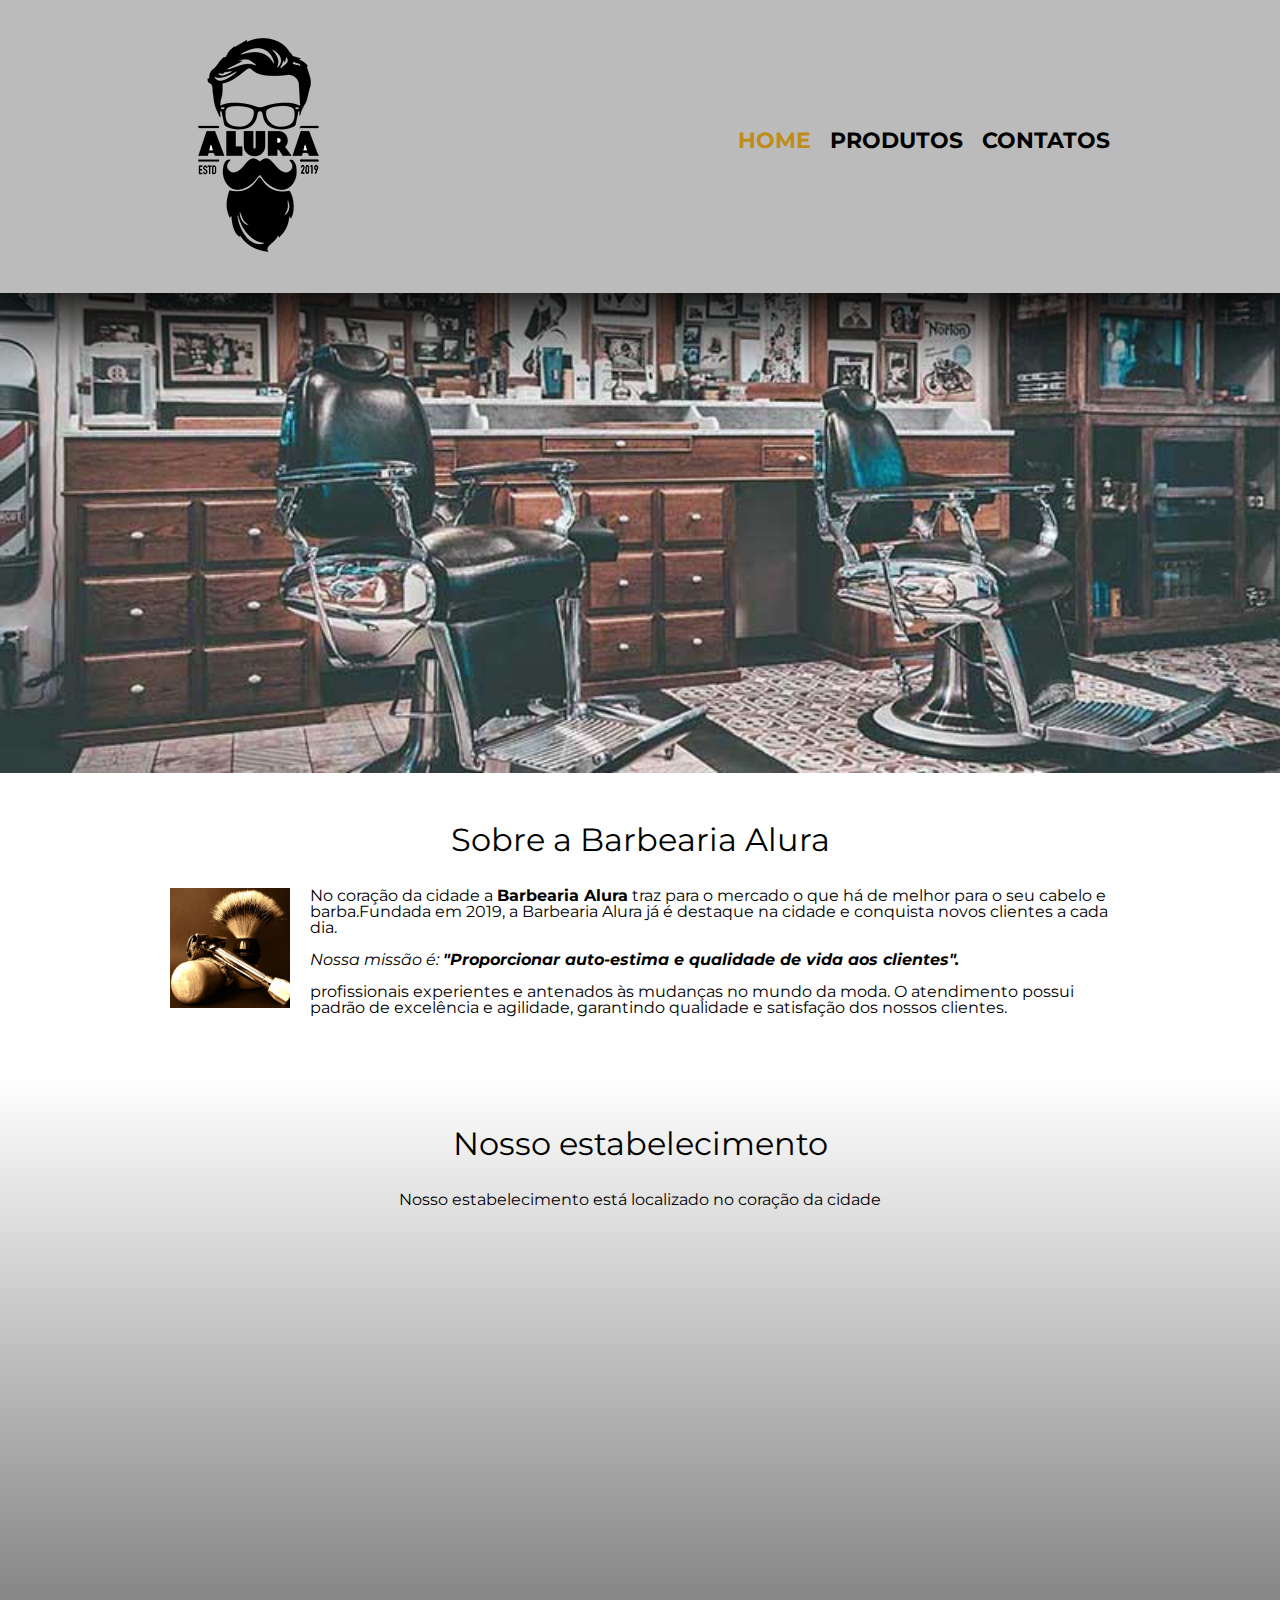
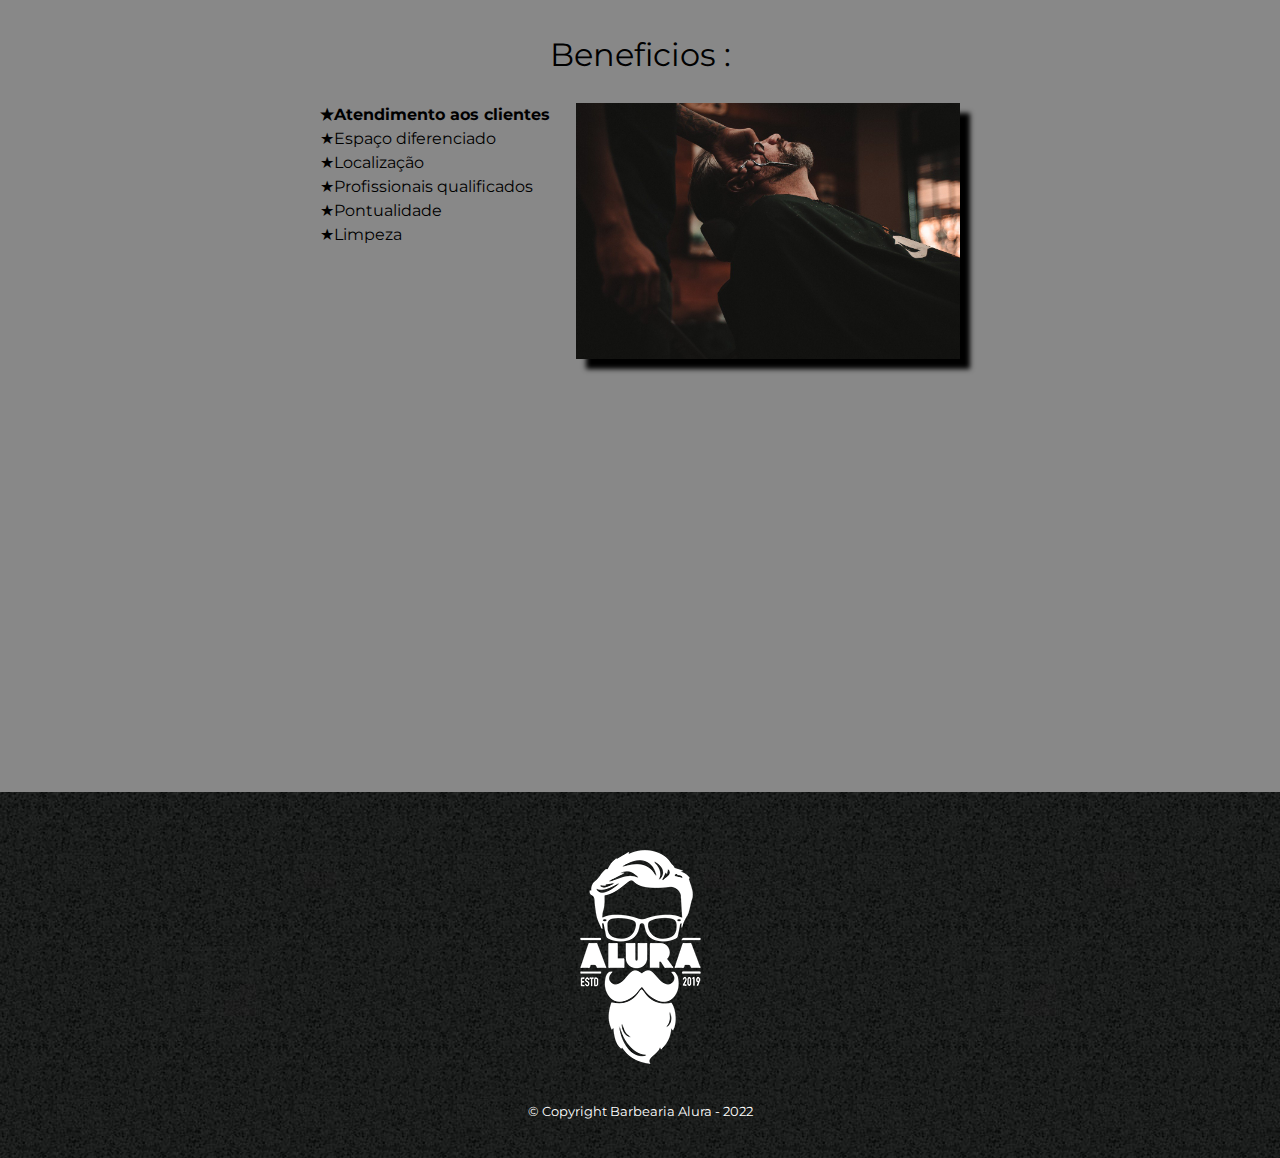
<file: index.html>
<!DOCTYPE html> <!-- passsa ao navegador a versao do html-->
<html lang="pt-br"> <!--abre e fecha indicando o conteudo html-->
    <head> 
        <meta charset="UTF-8"> <!--diciona o dicionario UTF-8-->
        <meta name="viewport" content="width= device-width">
        <title>Barbearia Alura</title>  
        <link rel="stylesheet" href="reset.css/reset.css">
        <link rel="stylesheet" href="style.css">
        <link rel="preconnect" href="https://fonts.googleapis.com">
        <link rel="preconnect" href="https://fonts.gstatic.com" crossorigin>
        <link href="https://fonts.googleapis.com/css2?family=Montserrat&display=swap" rel="stylesheet">
    </head>
    <body>

        <header>
            <div class="caixa">
                <h1><img src="logo.png" alt="Logo da Barbearia Alura"></h1><!--alt: ultilizado para descrever uma imagem facilitando a acessibilidade-->
                
                <nav><!--tag que indica a area de navegação do site-->
                    <ul>
                        <li ></li><a href="index.html" style="color:rgb(192, 140, 25)">Home</a></li>
                        <li><a href="produtos.html">Produtos</a></li>
                        <li><a href="contato.html">Contatos</a></li>
                    </ul>
                </nav>
            </div>
        </header>

            <img class="banner" src="banner.jpg">

        <main>
                
                <section class="principal">
                    <h2 class="titulo-principal">Sobre a Barbearia Alura</h2>
                    
                    <img src="utensilios.jpg" alt="utensilios de um barbeiro" class="utensilio">
                    <p>No coração da cidade a <strong>Barbearia Alura</strong>  traz para o mercado o que há de melhor para o seu cabelo e barba.Fundada em 2019, a Barbearia Alura já é destaque na cidade e conquista novos clientes a cada dia.</p>
                    
                    <p id="missao"> <em>Nossa missão é: <strong>"Proporcionar auto-estima e qualidade de vida aos clientes".</strong> </em> </p>
                    
                    <p> profissionais experientes e antenados às mudanças no mundo da moda. O atendimento possui padrão de excelência e agilidade, garantindo qualidade e satisfação dos nossos clientes.</p>
                </section>

                <section class="mapa">
                    <h3 class="titulo-principal">Nosso estabelecimento</h3>
                    <p>Nosso estabelecimento está localizado no coração da cidade</p>
                    <div class="mapa-conteudo">

                        <iframe src="https://www.google.com/maps/embed?pb=!1m18!1m12!1m3!1d20686.99086797604!2d-46.65237935289232!3d-23.569237869781297!2m3!1f0!2f0!3f0!3m2!1i1024!2i768!4f13.1!3m3!1m2!1s0x94ce59541c6c79c3%3A0x36b90a85f0f8cb33!2sGrupo%20Alura!5e0!3m2!1spt-BR!2sbr!4v1664290776733!5m2!1spt-BR!2sbr" width="100%" height="300px" style="border:0;" allowfullscreen="" loading="lazy" referrerpolicy="no-referrer-when-downgrade"></iframe>
                        <!--iframe: é uma tag do html voltada para criação de uma janela com conteúdo externo, neste caso uma mapa do google maps -->
                    </div>
                </section>

                <section class="beneficios">
                        
                        <h3 class="titulo-principal">Beneficios :</h3>
                        
                        <div class="conteudo-beneficios">

                            <ul class="lista-beneficios">
                                <li class="itens">Atendimento aos clientes</li>
                                <li class="itens">Espaço diferenciado</li>
                                <li class="itens">Localização</li>
                                <li class="itens">Profissionais qualificados</li>
                                <li class="itens">Pontualidade</li>
                                <li class="itens">Limpeza</li>
                            </ul><img src="beneficios.jpg" id="imagem-beneficios"><!--colar uma tag junto a outra interfere no espaçamento do css, neste caso a lista com tamanho de 40% e imagem de 60% só estarão lado a lado se as tags estiverem uma ao lado da outra.-->
                        </div>

                    <div class="video">
                        <iframe width="100%" height="315" src="https://www.youtube.com/embed/wcVVXUV0YUY" frameborder="0" allow="accelerometer; autoplay; encrypted-media; gyroscope; picture-in-picture" allowfullscreen></iframe>
                    </div>
                </section>
        </main>
            <footer>
                <img src="logo-branco.png" alt="Logo da Barbearia Alura">
                <p class="copyright">&copy; Copyright Barbearia Alura - 2022</p>
            </footer>
    </body>
 </html>
</file>
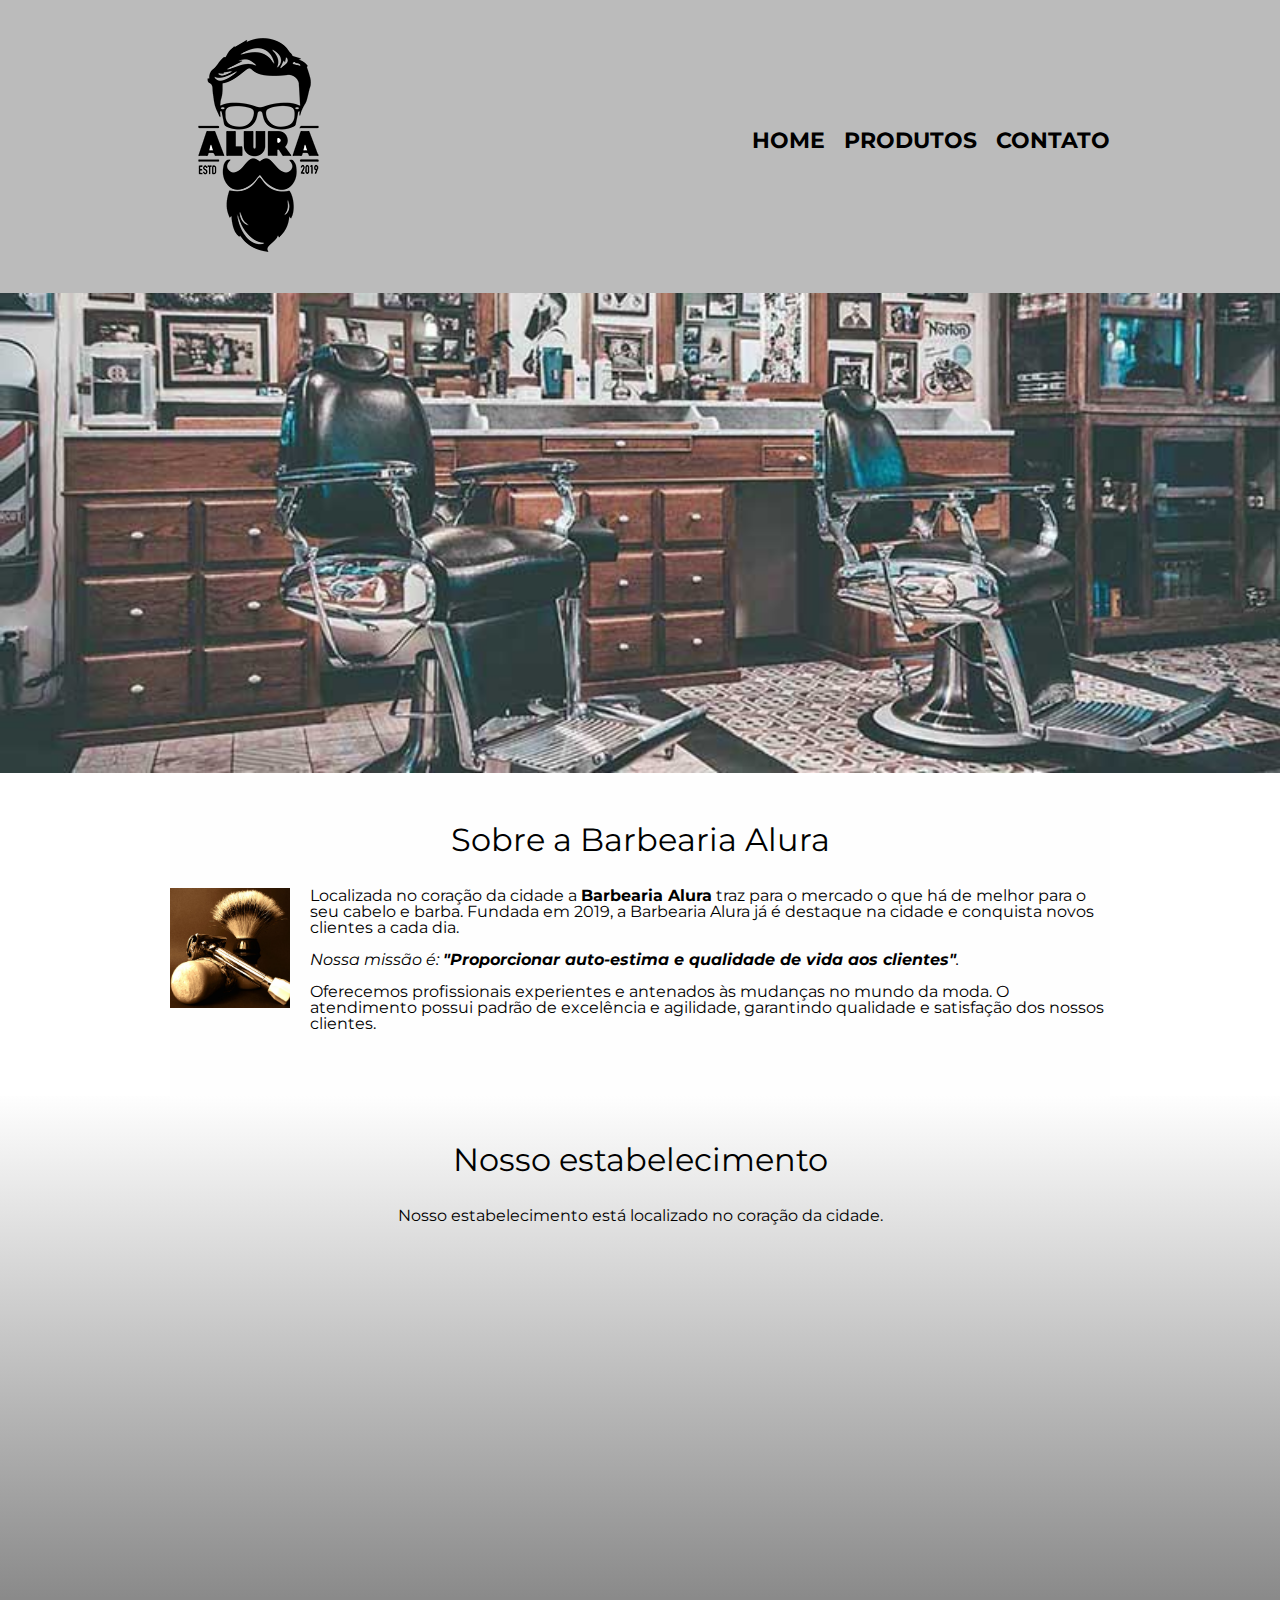
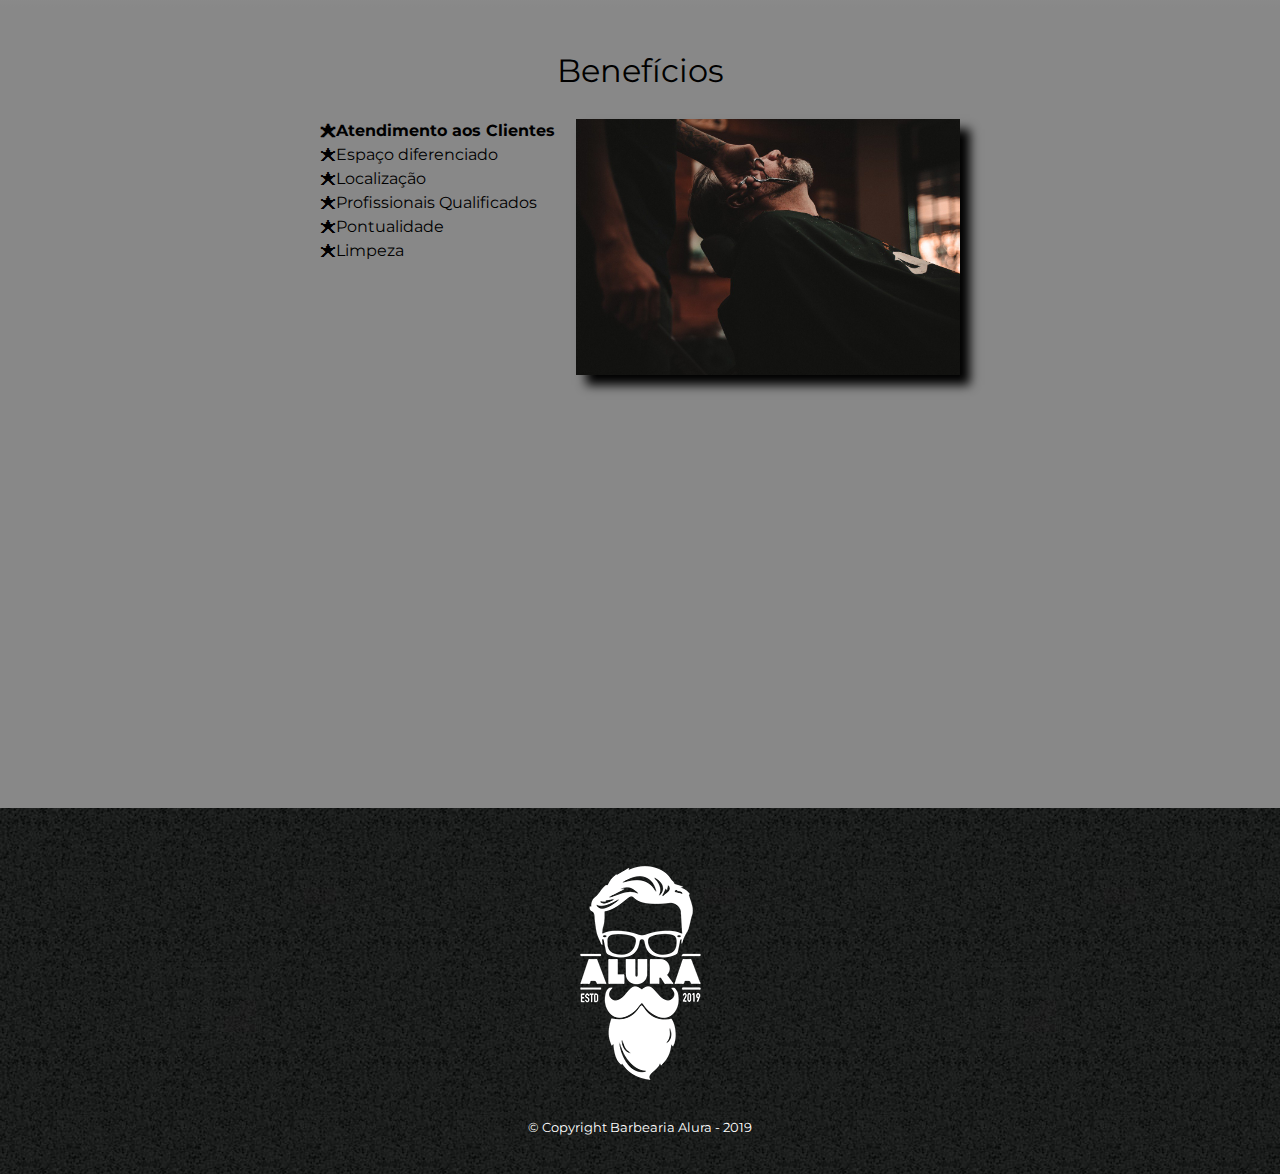
<file: exemplo/html-parte-4-aula-5-completa/index.html>
<!DOCTYPE html>
<html lang="pt-br">
	<head>
		<meta charset="UTF-8">
		<title>Barbearia Alura</title>

		<link rel="stylesheet" href="reset.css">
		<link rel="stylesheet" href="style.css">
		<link href="https://fonts.googleapis.com/css?family=Montserrat&display=swap" rel="stylesheet">
	</head>

	<body>
		<header>
			<div class="caixa">
				<h1><img src="logo.png"></h1>

				<nav>
					<ul>
						<li><a href="index.html">Home</a></li>
						<li><a href="produtos.html">Produtos</a></li>
						<li><a href="contato.html">Contato</a></li>
					</ul>
				</nav>
			</div>
		</header>

		<img class="banner" src="banner.jpg">

		<main>
			<section class="principal">
				<h2 class="titulo-principal">Sobre a Barbearia Alura</h2>

				<img class="utensilios" src="utensilios.jpg" alt="Utensilios de um barbeiro.">
		 
				<p>Localizada no coração da cidade a <strong>Barbearia Alura</strong> traz para o mercado o que há de melhor para o seu cabelo e barba. Fundada em 2019, a Barbearia Alura já é destaque na cidade e conquista novos clientes a cada dia.</p>

				<p id="missao"><em>Nossa missão é: <strong>"Proporcionar auto-estima e qualidade de vida aos clientes"</strong>.</em></p>

				<p>Oferecemos profissionais experientes e antenados às mudanças no mundo da moda. O atendimento possui padrão de excelência e agilidade, garantindo qualidade e satisfação dos nossos clientes.</p>
			</section>

			<section class="mapa">
				<h3 class="titulo-principal">Nosso estabelecimento</h3>
				<p>Nosso estabelecimento está localizado no coração da cidade.</p>

				<div class="mapa-conteudo">
					<iframe src="https://www.google.com/maps/embed?pb=!1m18!1m12!1m3!1d3656.4483278365396!2d-46.63466568562861!3d-23.588249068469487!2m3!1f0!2f0!3f0!3m2!1i1024!2i768!4f13.1!3m3!1m2!1s0x94ce5a2b2ed7f3a1%3A0xab35da2f5ca62674!2sCaelum!5e0!3m2!1spt-BR!2sbr!4v1568814489656!5m2!1spt-BR!2sbr" width="100%" height="300" frameborder="0" style="border:0;" allowfullscreen=""></iframe>
				</div>
			</section>

			<section class="beneficios">
				<h3 class="titulo-principal">Benefícios</h3>

				<div class="conteudo-beneficios">
					<ul class="lista-beneficios">
						<li class="itens">Atendimento aos Clientes</li>
						<li class="itens">Espaço diferenciado</li>
						<li class="itens">Localização</li>
						<li class="itens">Profissionais Qualificados</li>
						<li class="itens">Pontualidade</li>
						<li class="itens">Limpeza</li>
					</ul><img src="beneficios.jpg" class="imagem-beneficios">
				</div>

				<div class="video">
					<iframe width="560" height="315" src="https://www.youtube.com/embed/wcVVXUV0YUY" frameborder="0" allow="accelerometer; autoplay; encrypted-media; gyroscope; picture-in-picture" allowfullscreen></iframe>
				</div>
			</section>
		</main>

		<footer>
			<img src="logo-branco.png">
			<p class="copyright">&copy; Copyright Barbearia Alura - 2019</p>
		</footer>
	</body>
</html>
</file>
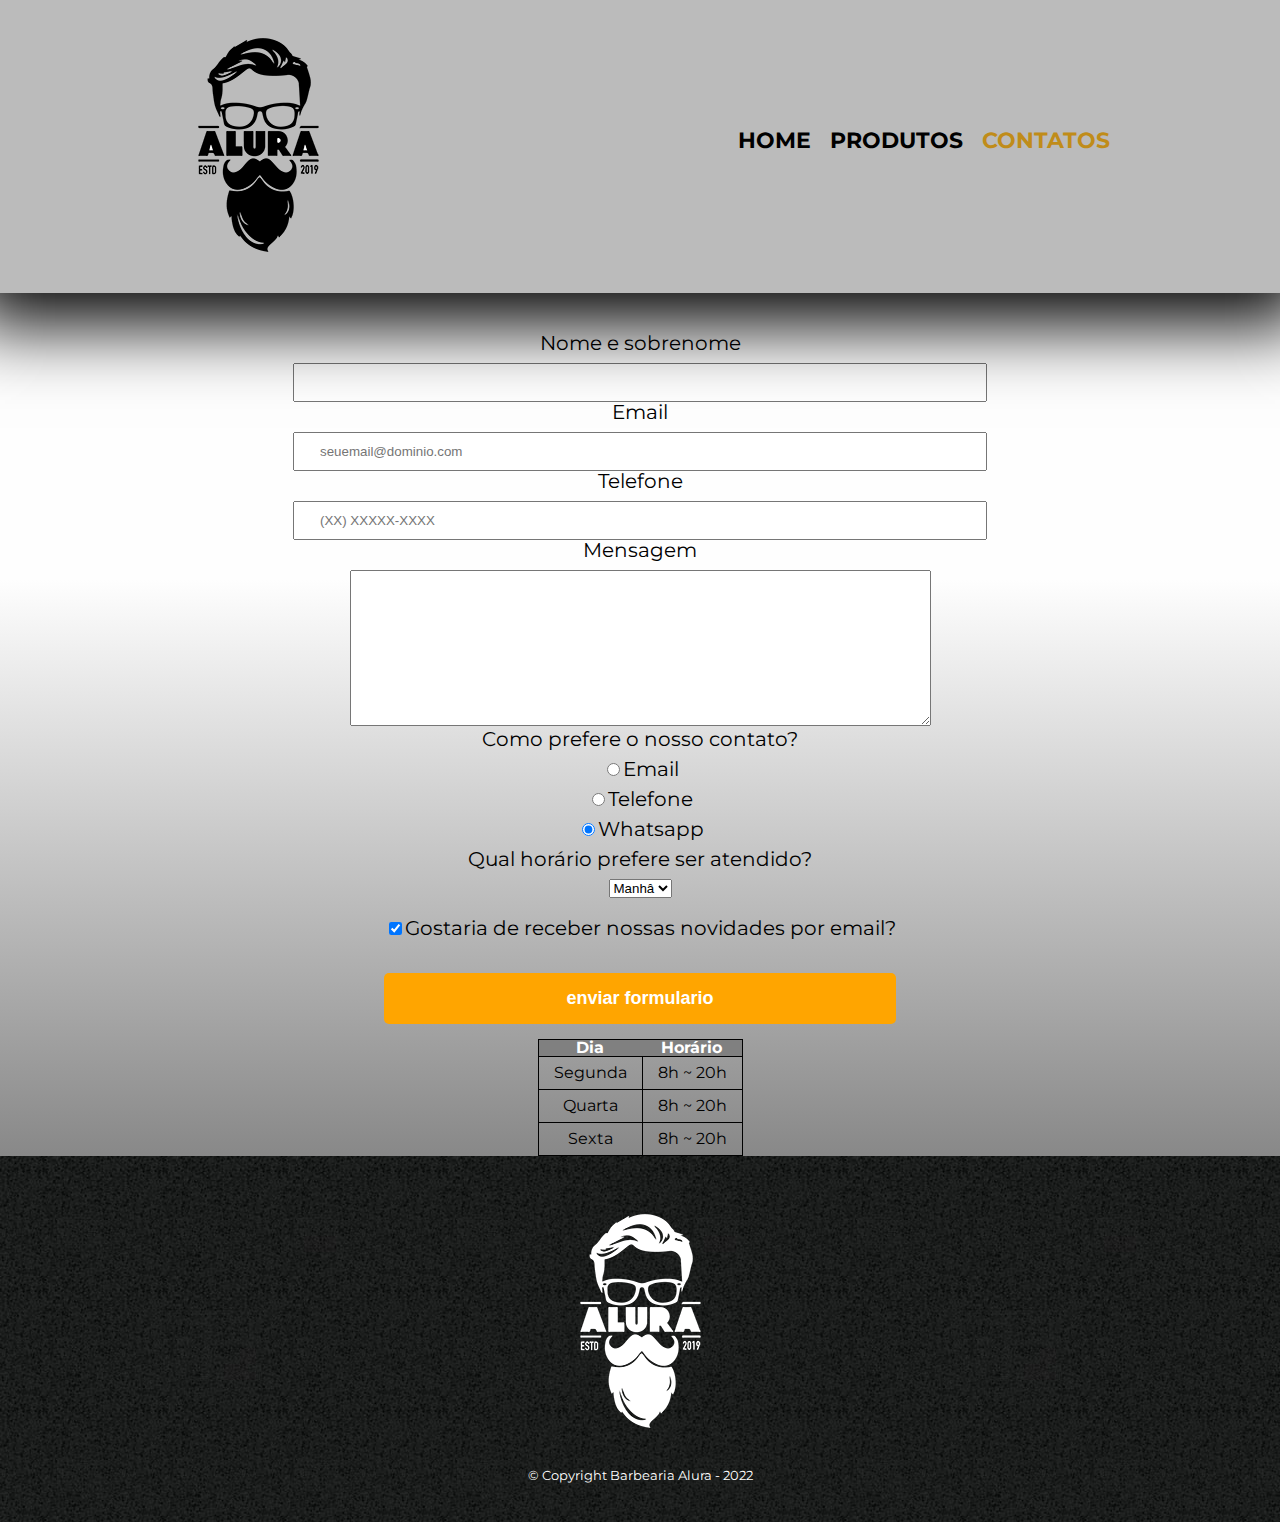
<file: contato.html>
<!DOCTYPE html>
<html>
    <head>
        <meta charset="UTF-8">
        <meta name="viewport" content="width= device-width">
        <title>Contato - Barbearia Alura</title>
        <link rel="stylesheet" href="reset.css/reset.css"><!--A ordem em que os links foram dispostos importa-->
        <link rel="stylesheet" href="style.css">
        <link rel="preconnect" href="https://fonts.googleapis.com">
        <link rel="preconnect" href="https://fonts.gstatic.com" crossorigin>
        <link href="https://fonts.googleapis.com/css2?family=Montserrat&display=swap" rel="stylesheet">
    </head>
     <body>
        <header>
            <div class="caixa">

                <h1><img src="logo.png" alt="Logo da Barbearia Alura"></h1><!--alt: ultilizado para descrever uma imagem facilitando a acessibilidade-->
                
                <nav><!--tag que indica a area de navegação do site-->
                    <ul>
                        <li><a href="index.html">Home</a></li>
                        <li><a href="produtos.html">Produtos</a></li>
                        <li><a href="contato.html" style="color:rgb(192, 140, 25)">Contatos</a></li>
                    </ul>
                </nav>
            </div>
        </header>
        <main>
            <form>
                <label for="nomesobrenome">Nome e sobrenome</label>
                <input type="text" name="" id="nomesobrenome" class="input-padrao" required><!--required: necessario-->

                <label for="email">Email</label>
                <input type="email" name="" id="email" class="input-padrao" required placeholder="seuemail@dominio.com"><!--placeholder: cria uma mensagem temporaria na caixa-->

                <label for="telefone">Telefone</label>
                <input type="tel" name="" id="telefone" class="input-padrao" required placeholder="(XX) XXXXX-XXXX">
                
                <div class="mensagem-caixa">

                    <label for="mensagem">Mensagem</label>
                    <textarea cols="70" rows="10" id="mensagem" required></textarea>
                </div>

                <fieldset><!--tag ultilizado em campos de formulario-->
                    <legend>Como prefere o nosso contato?</legend><!--legend: é a tag p ultilizado no fieldset-->
                    <label for="radio-email"><input type="radio" name="contato" value="email" id="radio-email">Email</label>
                    <!--name="", ultilizado para agrupar os inputs, isso desmarca a seleção automaticamente-->
                    
                    <label for="radio-telefone"><input type="radio" name="contato" value="telefone" id="radio-telefone">Telefone</label>
                    
                    <label for="radio-whatsapp"><input type="radio" name="contato" value="whatsapp" id="radio-whatsapp" checked>Whatsapp</label><!--checked: inicia a pagina com esta opção marcada-->
                </fieldset>
                <fieldset>
                    <legend>Qual horário prefere ser atendido?</legend>
                    <select >
                        <option>Manhâ</option>
                        <option>Tarde</option>
                        <option>Noite</option>
                    </select>
                </fieldset>
                
                <label class="checkbox"><input type="checkbox" checked>Gostaria de receber nossas novidades por email?</label>
                <input type="submit" value="enviar formulario" class="enviar">

                <table><!--tag para tabela-->
                    <thead>

                        <tr>
                            <th>Dia</th>
                            <th>Horário</th>
                        </tr>
                    </thead>
                    <tbody>

                        <tr>
                            <td>Segunda</td>
                            <td>8h ~ 20h</td>
                        </tr>
                        <tr>
                            <td>Quarta</td>
                            <td>8h ~ 20h</td>
                        </tr>
                        <tr>
                            <td>Sexta</td>
                            <td>8h ~ 20h</td>
                        </tr>
                    </tbody>
                </table>
            </form>
        </main>
        <footer>
            <img src="logo-branco.png" alt="Logo da Barbearia Alura">
            <p class="copyright">&copy; Copyright Barbearia Alura - 2022</p>
        </footer>
     </body>
</html>
</file>
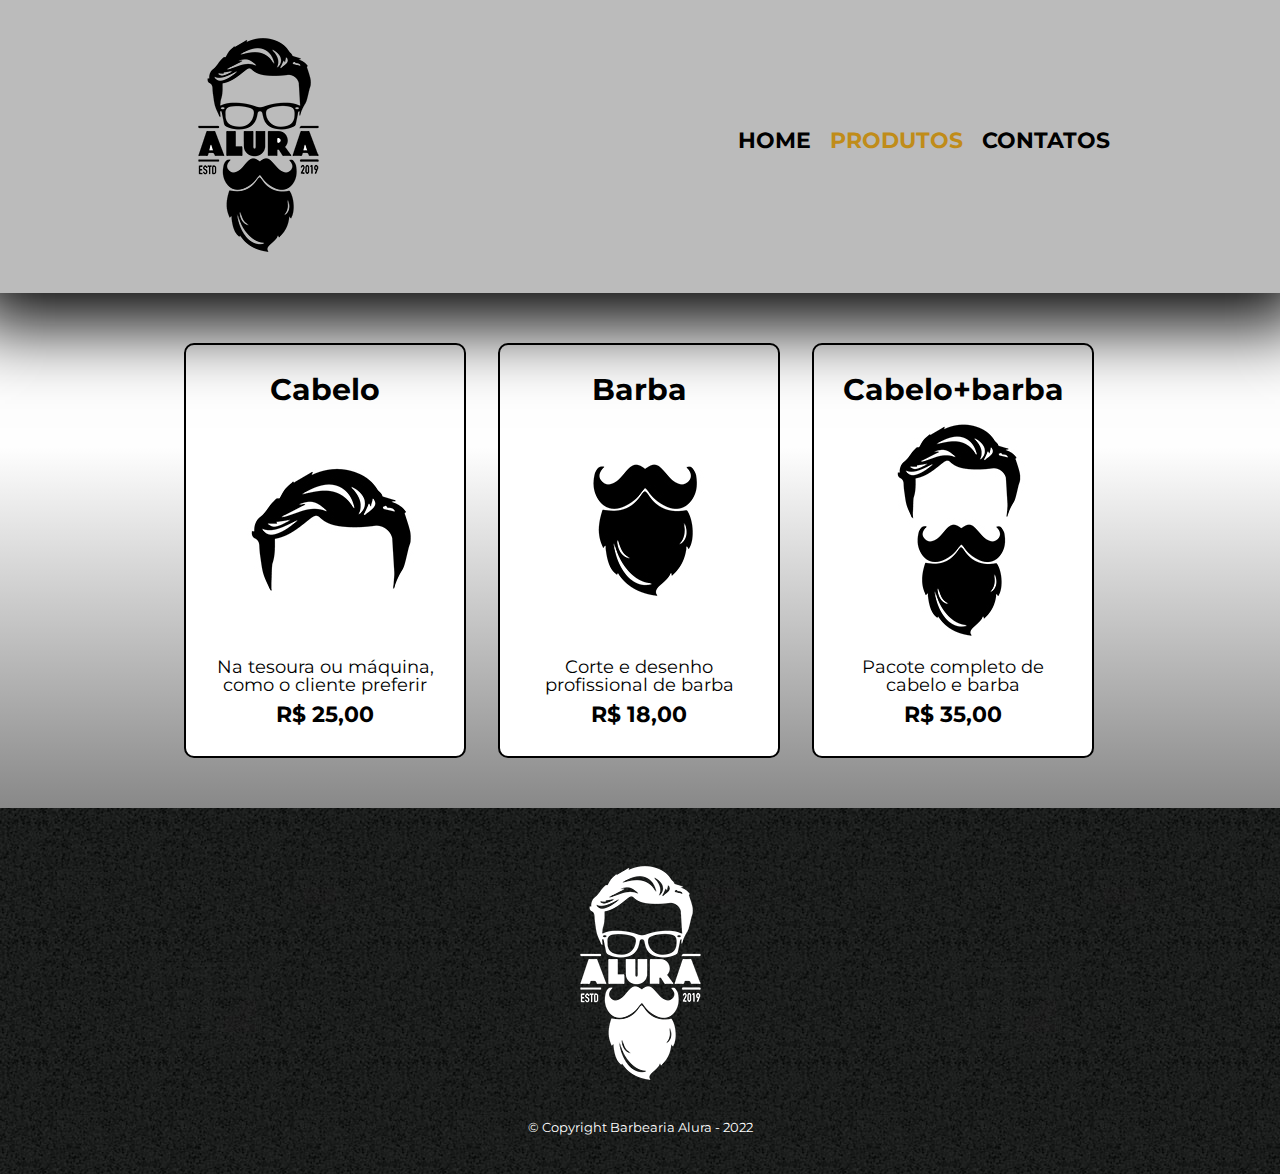
<file: produtos.html>
<!DOCTYPE html>
<html>
    <head>
        <meta charset="UTF-8">
        <meta name="viewport" content="width= device-width">
        <title>Produtos - Barbearia Alura</title>
        <link rel="stylesheet" href="reset.css/reset.css"><!--A ordem em que os links foram dispostos importa-->
        <link rel="stylesheet" href="style.css">
        <link rel="preconnect" href="https://fonts.googleapis.com">
        <link rel="preconnect" href="https://fonts.gstatic.com" crossorigin>
        <link href="https://fonts.googleapis.com/css2?family=Montserrat&display=swap" rel="stylesheet">
    </head>
     <body>
        <header>
            <div class="caixa">

                <h1><img src="logo.png"></h1>
                
                <nav><!--tag que indica a area de navegação do site-->
                    <ul>
                        <li><a href="index.html">Home</a></li>
                        <li><a href="produtos.html" style="color:rgb(192, 140, 25)">Produtos</a></li>
                        <li><a href="contato.html">Contatos</a></li>
                    </ul>
                </nav>
            </div>
        </header>

        <main>
            <ul class="produtos">
                <li>
                    <h2>Cabelo</h2>
                    <img src="cabelo.jpg" alt="">
                    <p class="produto-descricao">Na tesoura ou máquina, como o cliente preferir</p>
                    <p class="produto-preco">R$ 25,00</p>
                </li>
                <li>
                    <h2>Barba</h2>
                    <img src="barba.jpg" alt="">
                    <p class="produto-descricao">Corte e desenho profissional de barba</p>
                    <p class="produto-preco">R$ 18,00</p>
                </li>
                <li>
                    <h2>Cabelo+barba</h2>
                    <img src="cabelo+barba.jpg" alt="">
                    <p class="produto-descricao">Pacote completo de cabelo e barba</p>
                    <p class="produto-preco">R$ 35,00</p>
                </li>
            </ul>
        </main>

        <footer>
            <img src="logo-branco.png" alt="">
            <p class="copyright">&copy; Copyright Barbearia Alura - 2022</p>
        </footer>
     </body>
</html>
</file>
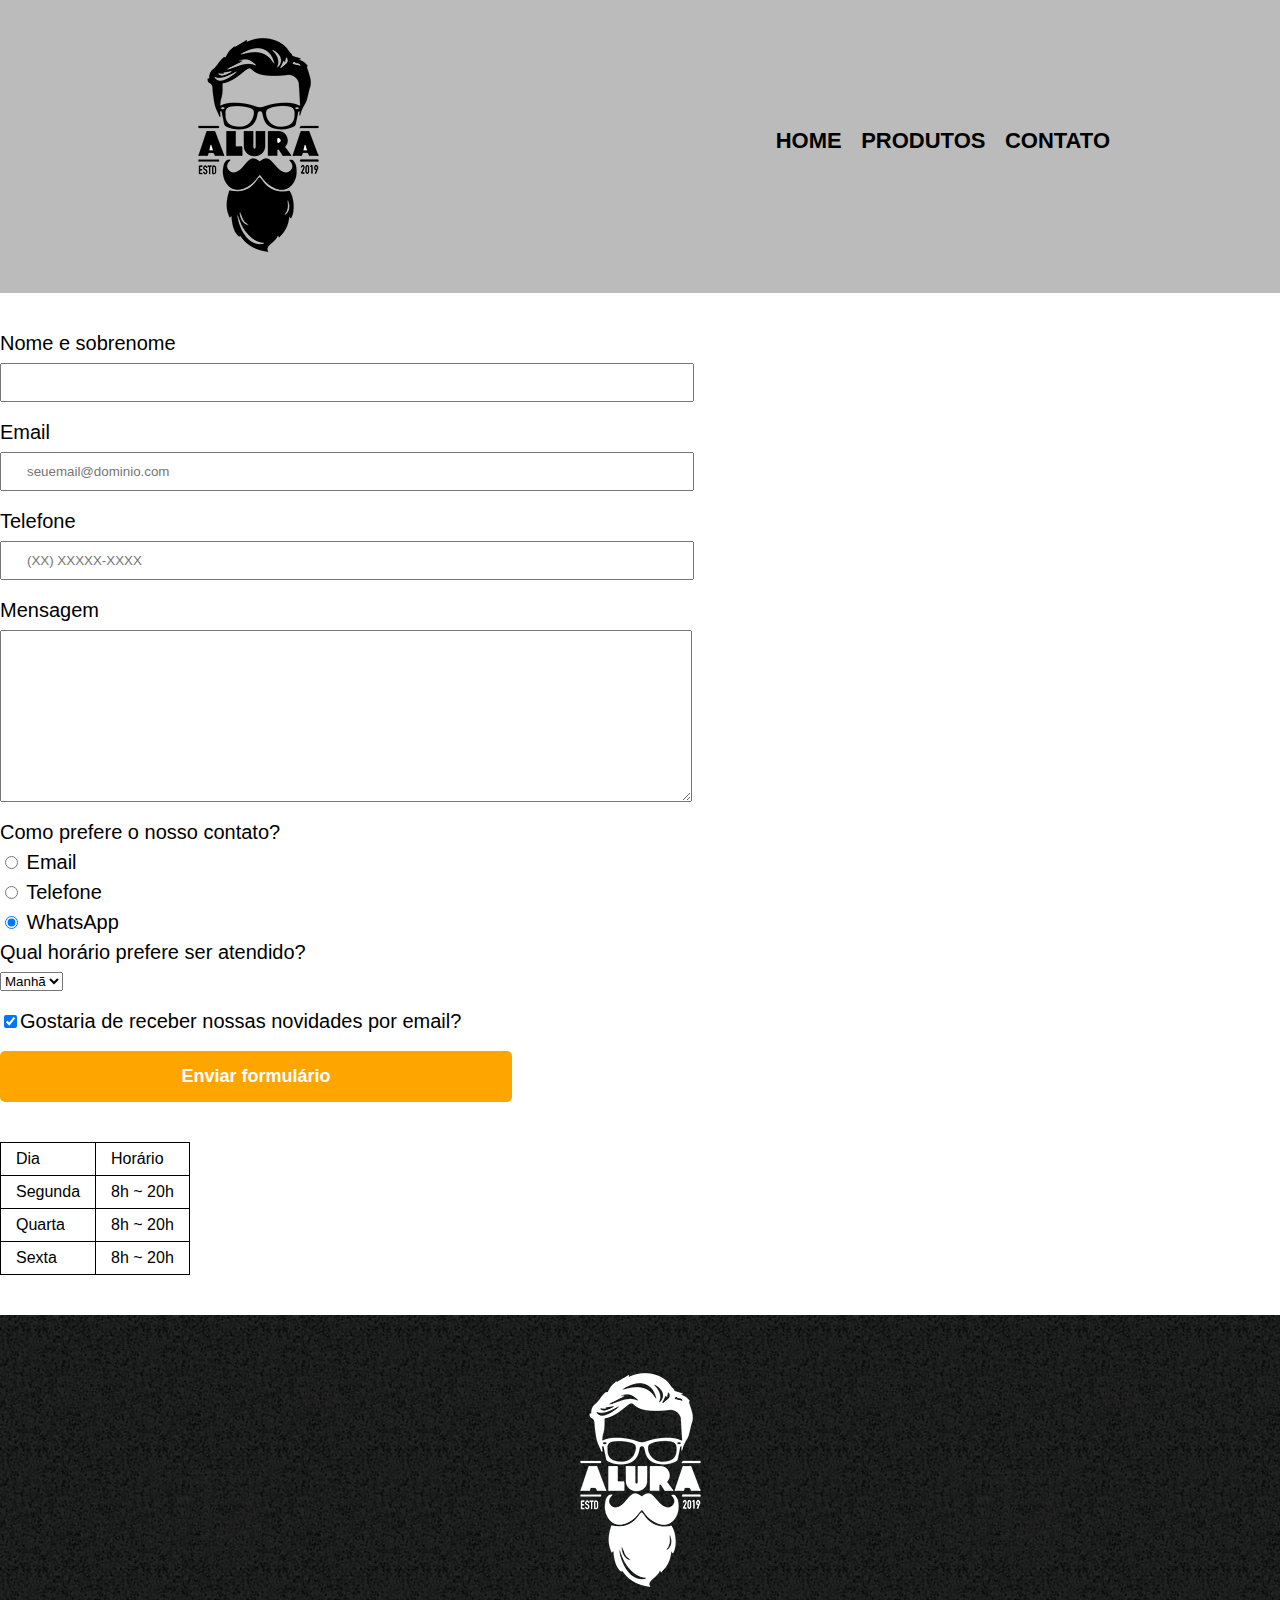
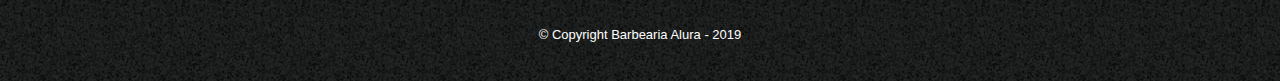
<file: exemplo/html-parte-4-aula-5-completa/contato.html>
<!DOCTYPE html>
<html>
	<head>
		<meta charset="UTF-8">
		<title>Contato - Barbearia Alura</title>

		<link rel="stylesheet" href="reset.css">
		<link rel="stylesheet" href="style.css">
	</head>
	<body>
		<header>
			<div class="caixa">
				<h1><img src="logo.png" alt="Logo da Barbearia Alura"></h1>

				<nav>
					<ul>
						<li><a href="index.html">Home</a></li>
						<li><a href="produtos.html">Produtos</a></li>
						<li><a href="contato.html">Contato</a></li>
					</ul>
				</nav>
			</div>
		</header>

		<main>
			<form>
				<label for="nomesobrenome">Nome e sobrenome</label>
				<input type="text" id="nomesobrenome" class="input-padrao" required>

				<label for="email">Email</label>
				<input type="email" id="email" class="input-padrao" required placeholder="seuemail@dominio.com">

				<label for="telefone">Telefone</label>
				<input type="tel" id="telefone" class="input-padrao" required placeholder="(XX) XXXXX-XXXX">

				<label for="mensagem">Mensagem</label>
				<textarea cols="70" rows="10" id="mensagem" class="input-padrao" required></textarea>

				<fieldset>
					<legend>Como prefere o nosso contato?</legend>
					<label for="radio-email"><input type="radio" name="contato" value="email" id="radio-email"> Email</label>
					
					<label for="radio-telefone"><input type="radio" name="contato" value="telefone" id="radio-telefone"> Telefone</label>
					
					<label for="radio-whatsapp"><input type="radio" name="contato" value="whatsapp" id="radio-whatsapp" checked> WhatsApp</label>
				</fieldset>

				<fieldset>
					<legend>Qual horário prefere ser atendido?</legend>
					<select>
						<option>Manhã</option>
						<option>Tarde</option>
						<option>Noite</option>
					</select>
				</fieldset>

				<label class="checkbox"><input type="checkbox" checked>Gostaria de receber nossas novidades por email?</label>

				<input type="submit" value="Enviar formulário" class="enviar">
			</form>

			<table>
				<tr>
					<td>Dia</td>
					<td>Horário</td>
				</tr>
				<tr>
					<td>Segunda</td>
					<td>8h ~ 20h</td>
				</tr>
				<tr>
					<td>Quarta</td>
					<td>8h ~ 20h</td>
				</tr>
				<tr>
					<td>Sexta</td>
					<td>8h ~ 20h</td>
				</tr>
			</table>
		</main>

		<footer>
			<img src="logo-branco.png" alt="Logo da Barbearia Alura">
			<p class="copyright">&copy; Copyright Barbearia Alura - 2019</p>
		</footer>
	</body>
</html>
</file>
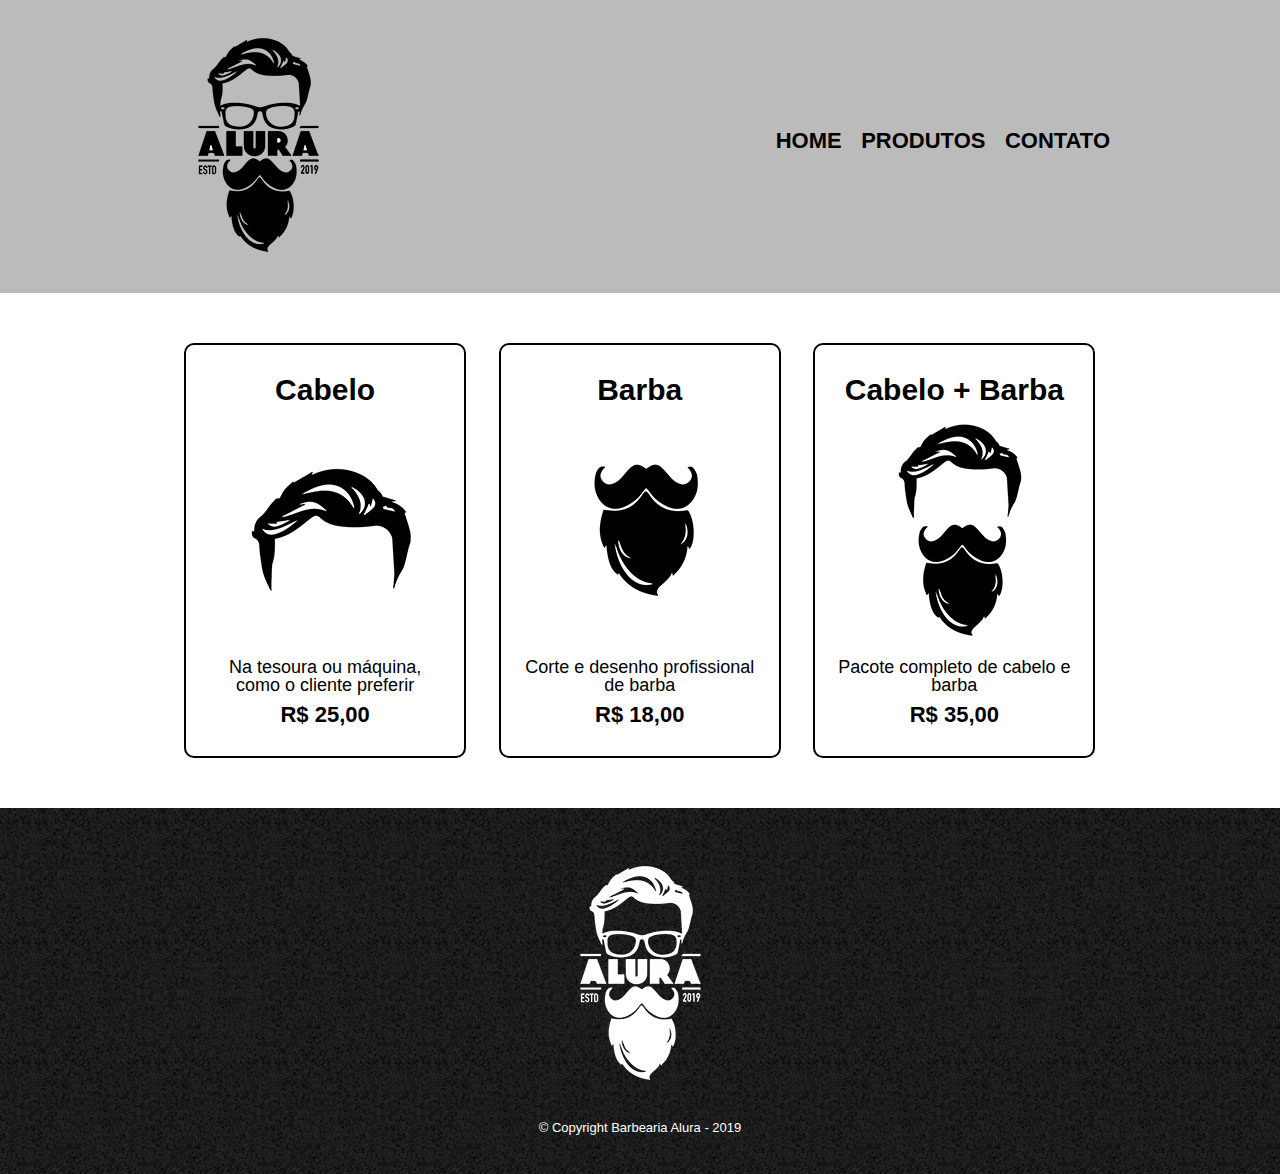
<file: exemplo/html-parte-4-aula-5-completa/produtos.html>
<!DOCTYPE html>
<html>
	<head>
		<meta charset="UTF-8">
		<title>Produtos - Barbearia Alura</title>

		<link rel="stylesheet" href="reset.css">
		<link rel="stylesheet" href="style.css">
	</head>
	<body>
		<header>
			<div class="caixa">
				<h1><img src="logo.png"></h1>

				<nav>
					<ul>
						<li><a href="index.html">Home</a></li>
						<li><a href="produtos.html">Produtos</a></li>
						<li><a href="contato.html">Contato</a></li>
					</ul>
				</nav>
			</div>
		</header>

		<main>
			<ul class="produtos">
				<li>
					<h2>Cabelo</h2>
					<img src="cabelo.jpg">
					<p class="produto-descricao">Na tesoura ou máquina, como o cliente preferir</p>
					<p class="produto-preco">R$ 25,00</p>
				</li>
				<li>
					<h2>Barba</h2>
					<img src="barba.jpg">
					<p class="produto-descricao">Corte e desenho profissional de barba</p>
					<p class="produto-preco">R$ 18,00</p>
				</li>
				<li>
					<h2>Cabelo + Barba</h2>
					<img src="cabelo+barba.jpg">
					<p class="produto-descricao">Pacote completo de cabelo e barba</p>
					<p class="produto-preco">R$ 35,00</p>
				</li>
			</ul>
		</main>

		<footer>
			<img src="logo-branco.png">
			<p class="copyright">&copy; Copyright Barbearia Alura - 2019</p>
		</footer>
	</body>
</html>
</file>
<file: style.css>
body{
    font-family: 'Montserrat', sans-serif;
}

header{
    background-color: #bbbbbb;
    padding: 20px;
    box-shadow: 0 1px 70px 30px black;
    position: relative;
}

.caixa{
    position: relative;
    width: 940px;
    margin: 0 auto;
}
nav {
    position: absolute;
    top: 110px;
    right: 0;
}
nav li{
    display: inline;
    margin: 0 0 0 15px;
}

nav a{
    text-transform: uppercase;
    color: #000000;
    font-weight: bold;
    font-size: 22px;
    text-decoration: none;
}

nav a:hover{
    color: rgb(192, 140, 25);
    text-decoration: underline;
}

.produtos{
    width: 940px;
    margin: 0 auto;
    padding: 50px 0;
}

.produtos li{
    display: inline-block;
    text-align: center;
    width: 30%;
    vertical-align: top;/* os itens se alinha pela linha de cima*/
    margin: 0 1.5%;
    padding: 30px 20px;
    box-sizing: border-box;
    border: 2px solid #000000 ;/*border: tamanho tipo cor*/
    border-radius: 10px;
}

.produtos li:hover{
    border-color: #c08c19;
    box-shadow: 15px 15px 5px rgb(68, 68, 68);
}

.produtos li:hover h2{
    font-size: 34px;
}

.produtos li:active{
    border-color: green;
}

.produtos h2{
    font-size: 30px;
    font-weight: bold;
}

.produto-descricao{
    font-size: 18px;
}

.produto-preco{
    font-size: 22px;
    font-weight: bold;
    margin-top: 10px;
}

footer{
    text-align: center;
    background: url("bg.jpg") ;
    padding: 40px 0;
}
 
.copyright{
    color: #ffffff;
    font-size: 13px;
    margin: 20px 0 0;
    
}

form{
    margin: 40px 0 0;
    text-align: center;
}

form label, form legend{
    display: block;
    font-size: 20px;
    margin: 0 0 10px;
}

.input-padrao{
    display: block;
    margin: 0 auto;
    padding: 10px 25px;
    width: 50%;
}

.checkbox{
    margin: 20px 0;
}

.enviar{
    width: 40%;
    padding: 15px 0;
    background: orange;
    color: white;
    font-weight: bold;
    font-size: 18px;
    border: none;
    border-radius: 5px;
    transition: 1s all;/*cria uma transição de 1s nas configurações do botão enviar*/
    cursor: pointer;/*muda o cursor para a maozinha */
    margin: 15px;
}

.enviar:hover{
    background: darkorange;
    transform: scale(1.2);
}

table{
    margin: 0px auto;
}

thead{
    background: gray;
    color: white;
    font-weight: bold;
}

td, tr{
    border: 1px solid #000000;
    padding: 8px 15px;
}

.banner{
    width: 100%;
}

main{
    background: linear-gradient(#fefefe 30%, #888888);
}

.produtos li{
    background: white;
}

.titulo-principal{
    text-align: center;
    font-size: 2em;/*em: é uma tag proporcional ao tamanho da fonte base, neste caso o tamanho da fonte será 2x maior que o da base */
    margin: 0 0 1em;
}

.principal{
    padding: 3em 0;
    background: #fefefe;
    width: 940px;
    margin: 0 auto;
}

.principal p{
    margin: 0 0 1em;
}

.principal strong{
    font-weight: bold;
}

.principal em{
    font-style: italic;
}

.utensilio{
    width: 120px;
    float: left;/*faz com que os elementos próximos deste se localizem ao redor dele*/
    margin: 0 20px 20px 0;
}

.mapa-conteudo{

    width: 940px;
    margin: 0 auto;
}

.mapa{
    padding: 3em 0;
    width: 100%;
    margin: 0 auto;
    background: linear-gradient(#fefefe, #888888);/*cria um gradiente linear que vai (desta cor, para esta)*/
}

.mapa p{
    margin: 0 0 2em;
    text-align: center;
}

.beneficios{
    padding: 3em 0;
    background: #888888;
}

.conteudo-beneficios{
    width: 640px;
    margin: 0 auto;
}

.lista-beneficios{
    width: 40%;
    display: inline-block;
    vertical-align: top;/*alinhará o conteúdo verticalmente, neste caso alinha para cima*/
}

.itens{
    line-height: 1.5;/*altura da linha, 1 normal*/
}

.itens::before{/*este pseudo-elemento tem como funcionalidade adicionar um conteudo(content) antes(before) do elemento*/
    content: "★";
}
.itens:first-child{/*um pseudo elemento que se refere ao primeio filho deste elemento*/
    font-weight: bold;
}
#imagem-beneficios{
    width: 60%;
    box-shadow: 10px 10px 5px black;/*cria uma sombra no elemento,((deslocamento no x) (deslocamento no y) (espalhamento da sombra) (cor) */
}

.video{
    width: 560px;
    margin: 2em auto;
}
@media screen and (max-width: 480px) {
    .caixa, .principal, .conteudo-beneficios, .mapa-conteudo, .video, .produtos, .produtos ul, .produtos li{
        width: auto;

    }
    h1{
        text-align: center;
    }

    nav{
        position: static;
    }

    .lista-beneficios, #imagem-beneficios, #mensagem{
        width: 100%;
    }

    .mensagem-caixa{
        width: 98%;
    }
}
</file>
<file: exemplo/html-parte-4-aula-5-completa/style.css>
body {
	font-family: 'Montserrat', sans-serif;
}

header {
	background: #BBBBBB;
	padding: 20px 0;
}

.caixa {
	position: relative;
	width: 940px;
	margin: 0 auto;
}

nav {
	position: absolute;
	top: 110px;
	right: 0;
}

nav li {
	display: inline;
	margin: 0 0 0 15px;
}

nav a {
	text-transform: uppercase;
	color: #000000;
	font-weight: bold;
	font-size: 22px;
	text-decoration: none;
}

nav a:hover {
	color: #C78C19;
	text-decoration: underline;
}

.produtos {
	width: 940px;
	margin: 0 auto;
	padding: 50px 0;
}

.produtos li {
	display: inline-block;
	text-align: center;
	width: 30%;
	vertical-align: top;
	margin: 0 1.5%;
	padding: 30px 20px;
	box-sizing: border-box;
	border: 2px solid #000000;
	border-radius: 10px;
}

.produtos li:hover {
	border-color: #C78C19;
}

.produtos li:active {
	border-color: #088C19;	
}

.produtos li:hover h2 {
	font-size: 34px;
}

.produtos h2 {
	font-size: 30px;
	font-weight: bold;
}

.produto-descricao {
	font-size: 18px;
}

.produto-preco {
	font-size: 22px;
	font-weight: bold;
	margin-top: 10px;
}

footer {
	text-align: center;
	background: url("bg.jpg");
	padding: 40px 0;
}

.copyright {
	color: #FFFFFF;
	font-size: 13px;
	margin: 20px 0 0;
}

main {
	
}

form {
	margin: 40px 0;
}

form label, form legend {
	display:block;
	font-size: 20px;
	margin: 0 0 10px;
}

.input-padrao {
	display: block;
	margin: 0 0 20px;
	padding: 10px 25px;
	width: 50%;
}

.checkbox {
	margin: 20px 0;
}

.enviar {
	width:40%;
	padding: 15px 0;
	background: orange;
	color: white;
	font-weight: bold;
	font-size: 18px;
	border: none;
	border-radius: 5px;
	transition: 1s all;
	cursor: pointer;
}

.enviar:hover {
	background: darkorange;
	transform: scale(1.2);
}

table {
	margin: 20px 0 40px;
}

thead {
	background: #555555;
	color: white;
	font-weight: bold;
}

td, th {
	border: 1px solid #000000;
	padding: 8px 15px;
}


/* css da página inicial */
.banner {
	width:100%;
}

.titulo-principal {
	text-align: center;
	font-size: 2em;
	margin: 0 0 1em;
	clear: left;
}

.principal {
	padding: 3em 0;
	background: #FEFEFE;
	width: 940px;
	margin: 0 auto;
}

.principal p {
	margin: 0 0 1em;
}

.principal strong {
	font-weight: bold;
}

.principal em {
	font-style: italic;
}

.utensilios {
	width: 120px;
	float: left;
	margin: 0 20px 20px 0;
}

.mapa {
	padding: 3em 0;
	background: linear-gradient(#FEFEFE, #888888);
}

.mapa-conteudo {
	width: 940px;
	margin: 0 auto;
}

.mapa p {
	margin: 0 0 2em;
	text-align: center;
}

.beneficios {
	padding: 3em 0;
	background: #888888;
}

.conteudo-beneficios {
	width: 640px;
	margin: 0 auto;
}

.lista-beneficios {
	width: 40%;
	display: inline-block;
	vertical-align: top;
}

.itens {
	line-height: 1.5;
}

.itens:first-child {
	font-weight: bold;
}

.itens:before {
	content: "🟊";
}

.imagem-beneficios {
	width: 60%;
	opacity: 1;
	transition: 400ms;
	box-shadow: 10px 10px 10px 0 #000000;
}

.imagem-beneficios:hover {
	opacity: 0.3;
}

.video {
	width: 560px;
	margin: 2em auto;
}
</file>
